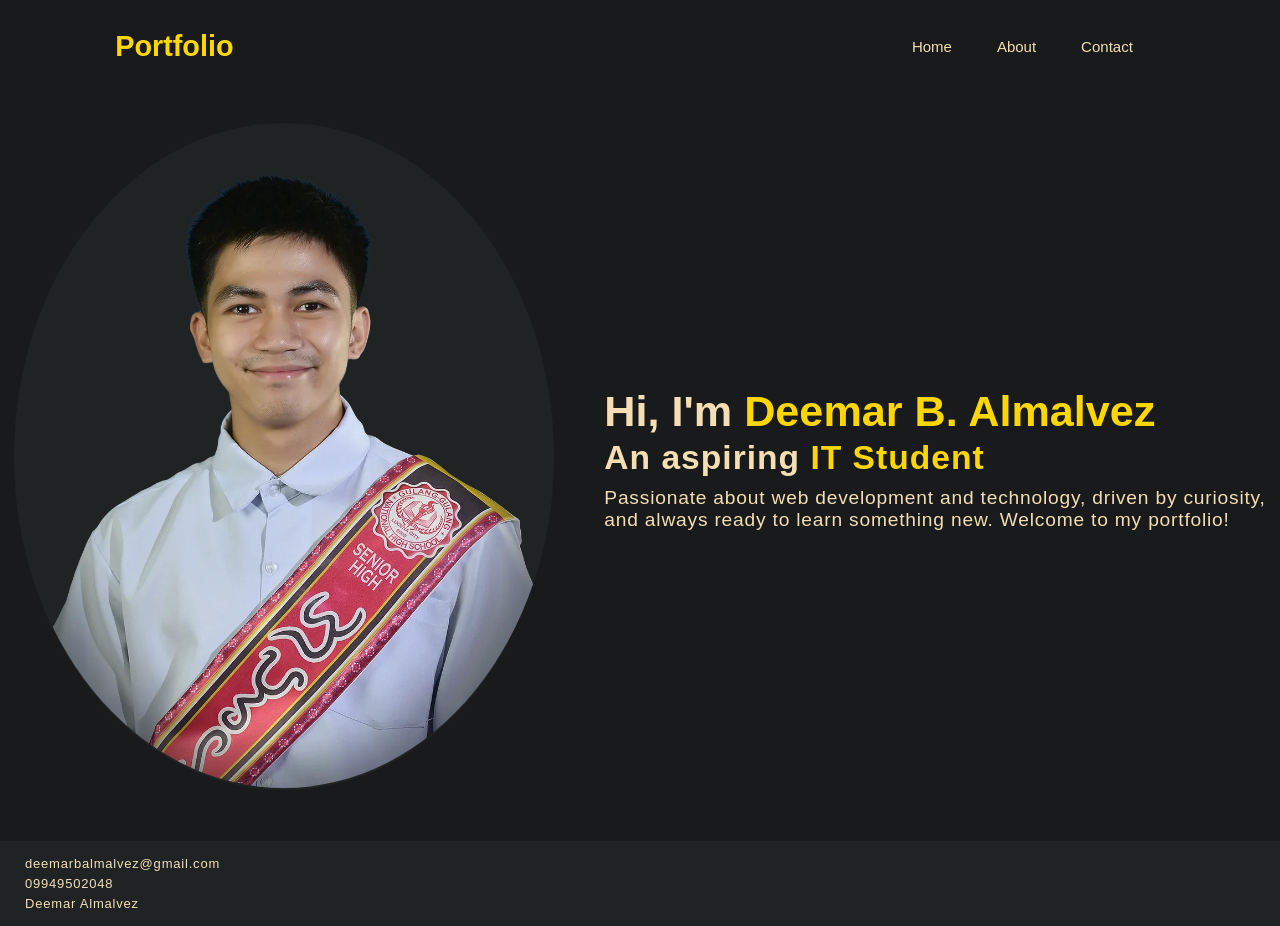
<file: index.html>
<!DOCTYPE html>
<html lang="en">
<head>
    <meta charset="UTF-8">
    <meta name="viewport" content="width=device-width, initial-scale=1.0">
    <title>Portfolio</title>
    <link rel="stylesheet" href="design.css">
</head>
<body>
<header>
    <a href="" class="Logo">Portfolio</a>
    <nav>
        <ul><a href="index.html">Home</a></ul>
        <ul><a href="About.html">About</a></ul>
        <ul><a href="Contact.html">Contact</a></ul>
    </nav>
</header>
<section class="Home">
    <div class="HomeImg">
        <img src="Deemar.webp" alt="">
    </div>
    <div class="HomeContent">
        <h1>Hi, I'm <span>Deemar B. Almalvez</span></h1>
        <h3 class="type">An aspiring <span>IT Student</span></h3>
        <p>Passionate about web development and technology, driven by curiosity,<br> and always ready to learn something new. Welcome to my portfolio!  </p>
</section>
<footer class="HomeFooter">
    <div class="Cont">
        <ul><span class="Con">deemarbalmalvez@gmail.com</span></ul>
        <ul><span class="Con">09949502048</span></ul>
        <ul><a href="https://www.facebook.com/Teadee.0" class="Con">Deemar Almalvez</a></ul>
    </div>
</footer>
</body>
</html>
</file>
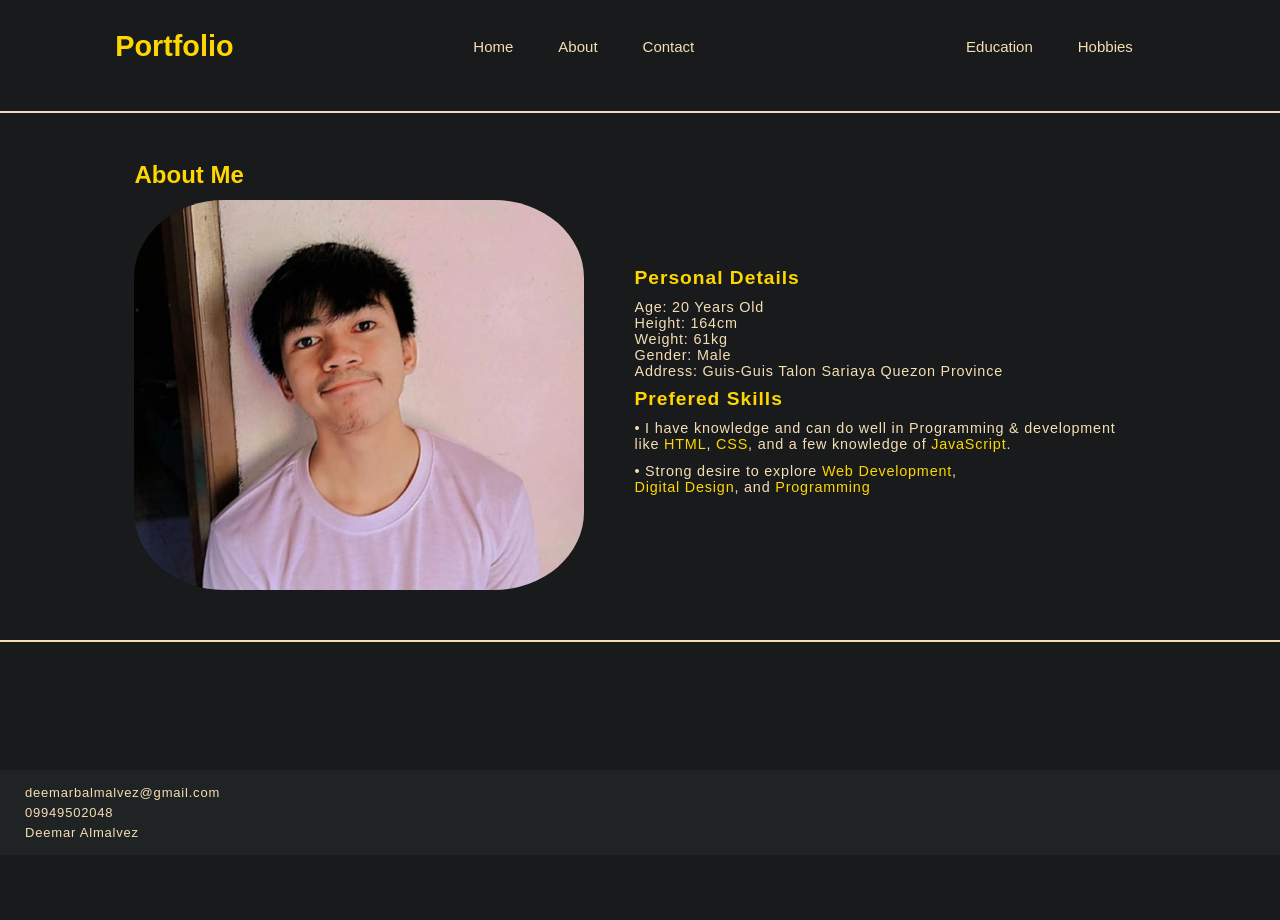
<file: About.html>
<!DOCTYPE html>
<html lang="en">
<head>
    <meta charset="UTF-8">
    <meta name="viewport" content="width=device-width, initial-scale=1.0">
    <title>Portfolio</title>
    <link rel="stylesheet" href="design.css">
</head>
<body>
<header>
    <a href="" class="Logo">Portfolio</a>
    <nav>
        <ul><a href="index.html">Home</a></ul>
        <ul><a href="About.html">About</a></ul>
        <ul><a href="Contact.html">Contact</a></ul>
    </nav>
    <nav class="nav1">
        <ul><a href="Education.html">Education</a></ul>
        <ul><a href="Hobbies.html">Hobbies</a></ul>
    </nav>
</header>

<section class="About">
    <div class="AboutImg">
        <h1>About Me</h1><br>
        <img src="Me.jpg" alt="">
    </div>
    <div class="AboutContent">
        <h1>Personal Details</h1>
        <p>Age: 20 Years Old</p>
        <p>Height: 164cm</p>
        <p>Weight: 61kg</p>
        <p>Gender: Male</p>
        <p>Address: Guis-Guis Talon Sariaya Quezon Province</p>
        <div class="AboutContent1">
        <h1>Prefered Skills</h1>
        <p>• I have knowledge and can do well in Programming & development <br> like <span>HTML</span>, <span>CSS</span>, and a few knowledge of <span>JavaScript</span>.</p><br>
        <p>• Strong desire to explore <span>Web Development</span>,<br> <span>Digital Design</span>, and <span>Programming</span></p>
        </div>
    </div>
</section>
<footer class="HomeFooter">
    <div class="Cont">
        <ul><span class="Con">deemarbalmalvez@gmail.com</span></ul>
        <ul><span class="Con">09949502048</span></ul>
        <ul><a href="https://www.facebook.com/Teadee.0" class="Con">Deemar Almalvez</a></ul>
    </div>
</footer>
</body>
</html>
</file>
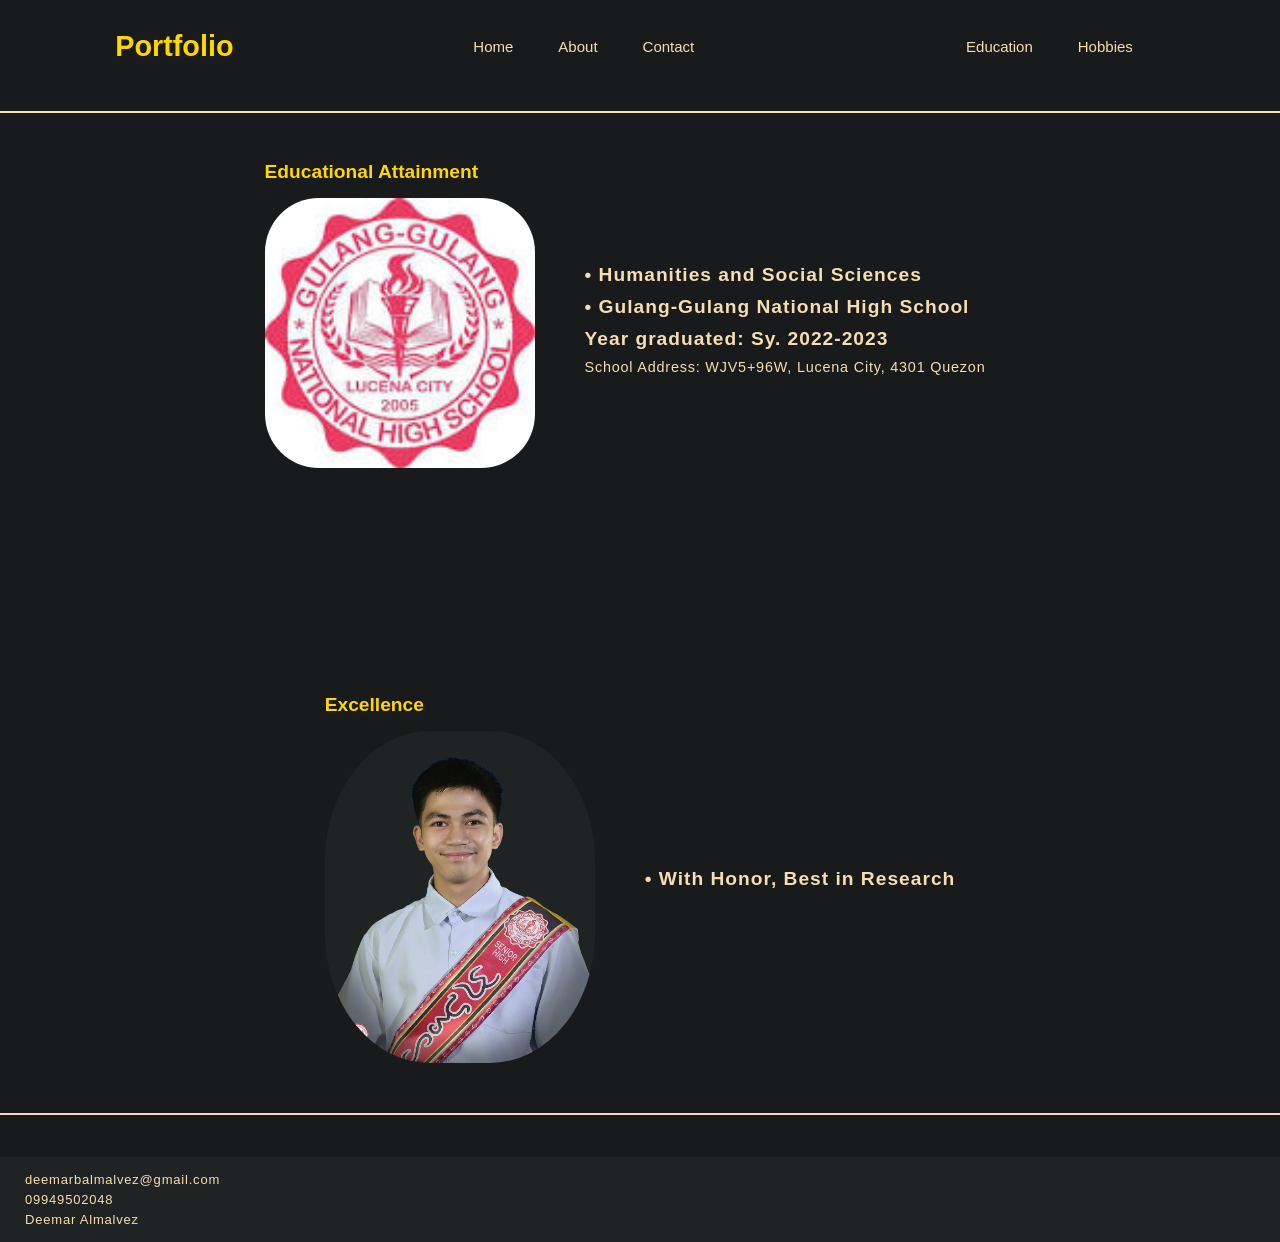
<file: Education.html>
<!DOCTYPE html>
<html lang="en">
<head>
    <meta charset="UTF-8">
    <meta name="viewport" content="width=device-width, initial-scale=1.0">
    <title>Portfolio</title>
    <link rel="stylesheet" href="design.css">
</head>
<body>
<header>
    <a href="" class="Logo">Portfolio</a>
    <nav>
        <ul><a href="index.html">Home</a></ul>
        <ul><a href="About.html">About</a></ul>
        <ul><a href="Contact.html">Contact</a></ul>
    </nav>
     <nav class="nav1">
        <ul><a href="Education.html">Education</a></ul>
        <ul><a href="Hobbies.html">Hobbies</a></ul>
    </nav>
</header>
<section class="Education">
    <div class="Educationimg">
        <h1>Educational Attainment</h1>
        <img src="images.jpg" alt="">
    </div>
    <div class="EducationContent">
        <h1>• Humanities and Social Sciences</h1>
        <h1>• Gulang-Gulang National High School</h1>
        <h1>Year graduated: Sy. 2022-2023</h1>
        <p>School Address: WJV5+96W, Lucena City, 4301 Quezon</p>
</section>
<section class="Education1">
    <div class="Educationimg1">
        <h1>Excellence</h1>
        <img src="Deemar.webp" alt="">
    </div>
    <div class="EducationContent">
        <h1>• With Honor, Best in Research</h1>
</section>
<br><br>
<footer class="HomeFooter">
    <div class="Cont">
        <ul><span class="Con">deemarbalmalvez@gmail.com</span></ul>
        <ul><span class="Con">09949502048</span></ul>
        <ul><a href="https://www.facebook.com/Teadee.0" class="Con">Deemar Almalvez</a></ul>
    </div>
</footer>
</body>
</html>
</file>
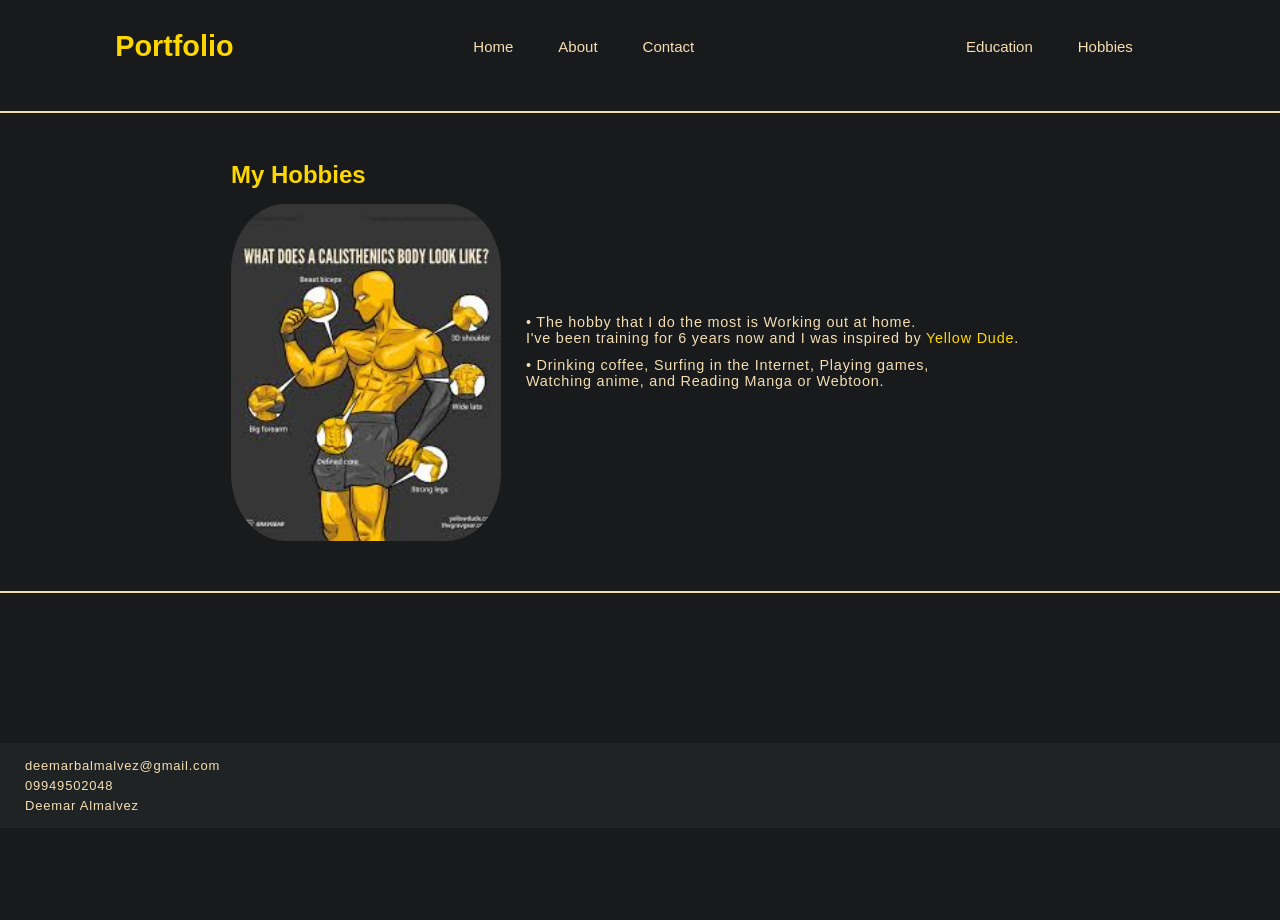
<file: Hobbies.html>
<!DOCTYPE html>
<html lang="en">
<head>
    <meta charset="UTF-8">
    <meta name="viewport" content="width=device-width, initial-scale=1.0">
    <title>Portfolio</title>
    <link rel="stylesheet" href="design.css">
</head>
<body>
<header>
    <a href="" class="Logo">Portfolio</a>
    <nav>
        <ul><a href="index.html">Home</a></ul>
        <ul><a href="About.html">About</a></ul>
        <ul><a href="Contact.html">Contact</a></ul>
    </nav>
     <nav class="nav1">
        <ul><a href="Education.html">Education</a></ul>
        <ul><a href="Hobbies.html">Hobbies</a></ul>
    </nav>
</header>
<section class="Hobbies">
    <div class="Hobbiesimg">
        <h1>My Hobbies</h1>
        <img src="Yellow Dude.jpg" alt="">
    </div>
    <div class="HobbiesContent">
    <p>• The hobby that I do the most is Working out at home. <br>I've been training for 6 years now and I was inspired by <span>Yellow Dude</span>.</p><br>
    <p>• Drinking coffee, Surfing in the Internet, Playing games, <br>Watching anime, and Reading Manga or Webtoon.</p>
</section>
<br><br>
<footer class="HomeFooter">
    <div class="Cont">
        <ul><span class="Con">deemarbalmalvez@gmail.com</span></ul>
        <ul><span class="Con">09949502048</span></ul>
        <ul><a href="https://www.facebook.com/Teadee.0" class="Con">Deemar Almalvez</a></ul>
    </div>
</footer>
</body>
</html>
</file>
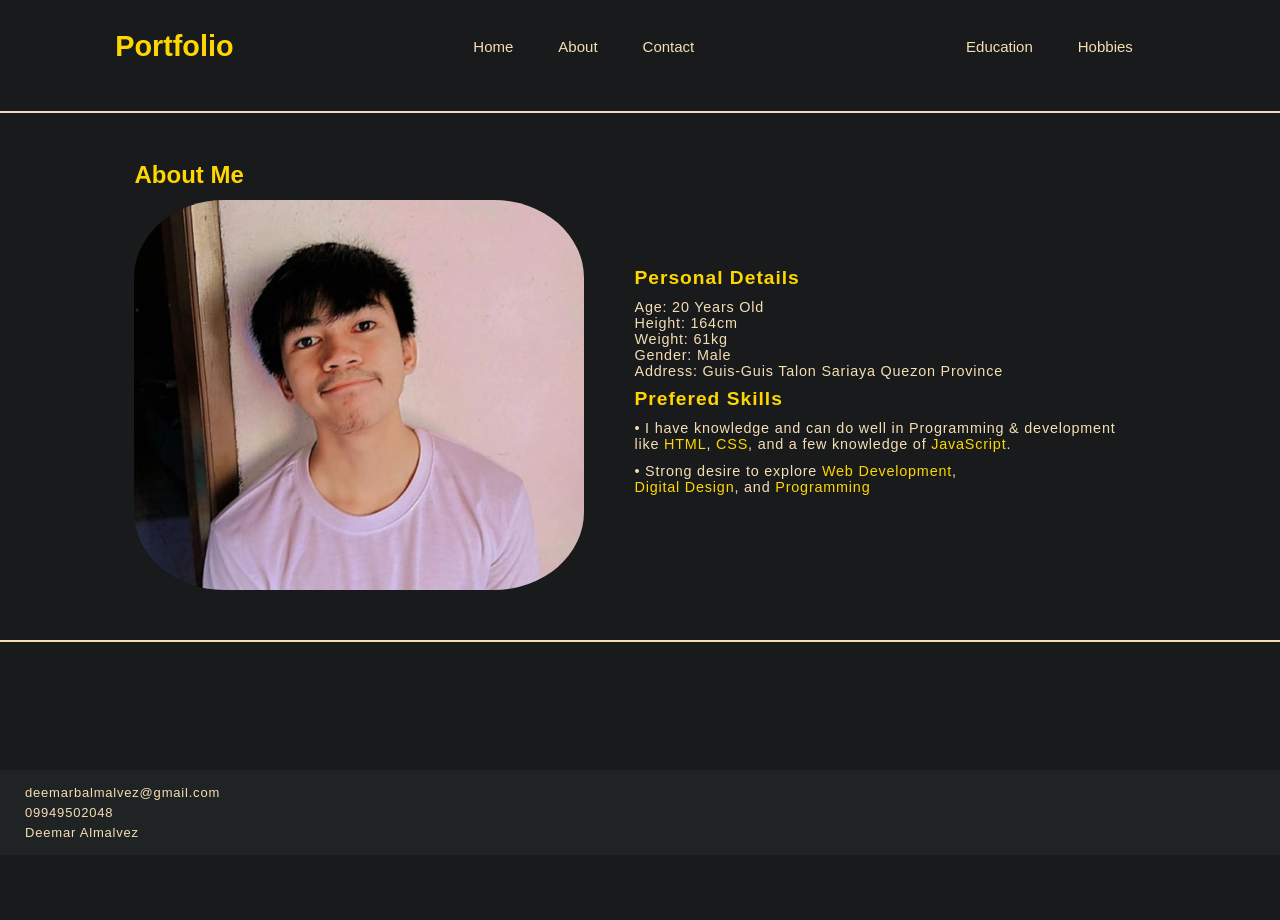
<file: Portfolio/About.html>
<!DOCTYPE html>
<html lang="en">
<head>
    <meta charset="UTF-8">
    <meta name="viewport" content="width=device-width, initial-scale=1.0">
    <title>Portfolio</title>
    <link rel="stylesheet" href="design.css">
</head>
<body>
<header>
    <a href="" class="Logo">Portfolio</a>
    <nav>
        <ul><a href="index.html">Home</a></ul>
        <ul><a href="About.html">About</a></ul>
        <ul><a href="Contact.html">Contact</a></ul>
    </nav>
    <nav class="nav1">
        <ul><a href="Education.html">Education</a></ul>
        <ul><a href="Hobbies.html">Hobbies</a></ul>
    </nav>
</header>

<section class="About">
    <div class="AboutImg">
        <h1>About Me</h1><br>
        <img src="Me.jpg" alt="">
    </div>
    <div class="AboutContent">
        <h1>Personal Details</h1>
        <p>Age: 20 Years Old</p>
        <p>Height: 164cm</p>
        <p>Weight: 61kg</p>
        <p>Gender: Male</p>
        <p>Address: Guis-Guis Talon Sariaya Quezon Province</p>
        <div class="AboutContent1">
        <h1>Prefered Skills</h1>
        <p>• I have knowledge and can do well in Programming & development <br> like <span>HTML</span>, <span>CSS</span>, and a few knowledge of <span>JavaScript</span>.</p><br>
        <p>• Strong desire to explore <span>Web Development</span>,<br> <span>Digital Design</span>, and <span>Programming</span></p>
        </div>
    </div>
</section>
<footer class="HomeFooter">
    <div class="Cont">
        <ul><span class="Con">deemarbalmalvez@gmail.com</span></ul>
        <ul><span class="Con">09949502048</span></ul>
        <ul><a href="https://www.facebook.com/Teadee.0" class="Con">Deemar Almalvez</a></ul>
    </div>
</footer>
</body>
</html>
</file>
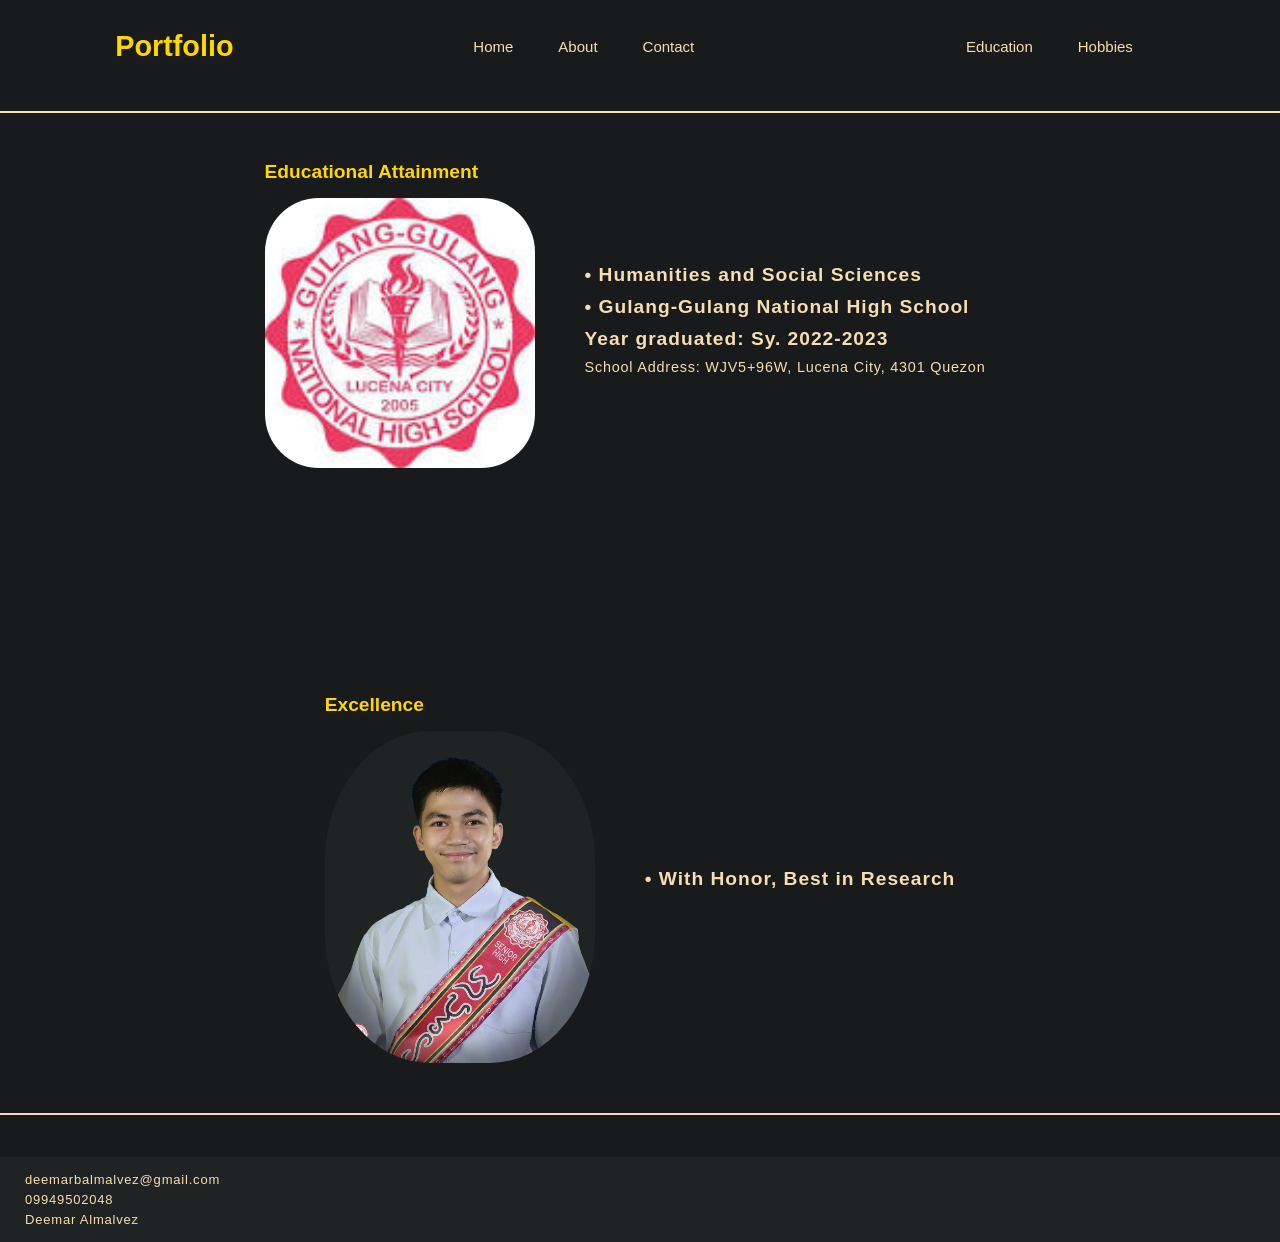
<file: Portfolio/Education.html>
<!DOCTYPE html>
<html lang="en">
<head>
    <meta charset="UTF-8">
    <meta name="viewport" content="width=device-width, initial-scale=1.0">
    <title>Portfolio</title>
    <link rel="stylesheet" href="design.css">
</head>
<body>
<header>
    <a href="" class="Logo">Portfolio</a>
    <nav>
        <ul><a href="index.html">Home</a></ul>
        <ul><a href="About.html">About</a></ul>
        <ul><a href="Contact.html">Contact</a></ul>
    </nav>
     <nav class="nav1">
        <ul><a href="Education.html">Education</a></ul>
        <ul><a href="Hobbies.html">Hobbies</a></ul>
    </nav>
</header>
<section class="Education">
    <div class="Educationimg">
        <h1>Educational Attainment</h1>
        <img src="images.jpg" alt="">
    </div>
    <div class="EducationContent">
        <h1>• Humanities and Social Sciences</h1>
        <h1>• Gulang-Gulang National High School</h1>
        <h1>Year graduated: Sy. 2022-2023</h1>
        <p>School Address: WJV5+96W, Lucena City, 4301 Quezon</p>
</section>
<section class="Education1">
    <div class="Educationimg1">
        <h1>Excellence</h1>
        <img src="Deemar.webp" alt="">
    </div>
    <div class="EducationContent">
        <h1>• With Honor, Best in Research</h1>
</section>
<br><br>
<footer class="HomeFooter">
    <div class="Cont">
        <ul><span class="Con">deemarbalmalvez@gmail.com</span></ul>
        <ul><span class="Con">09949502048</span></ul>
        <ul><a href="https://www.facebook.com/Teadee.0" class="Con">Deemar Almalvez</a></ul>
    </div>
</footer>
</body>
</html>
</file>
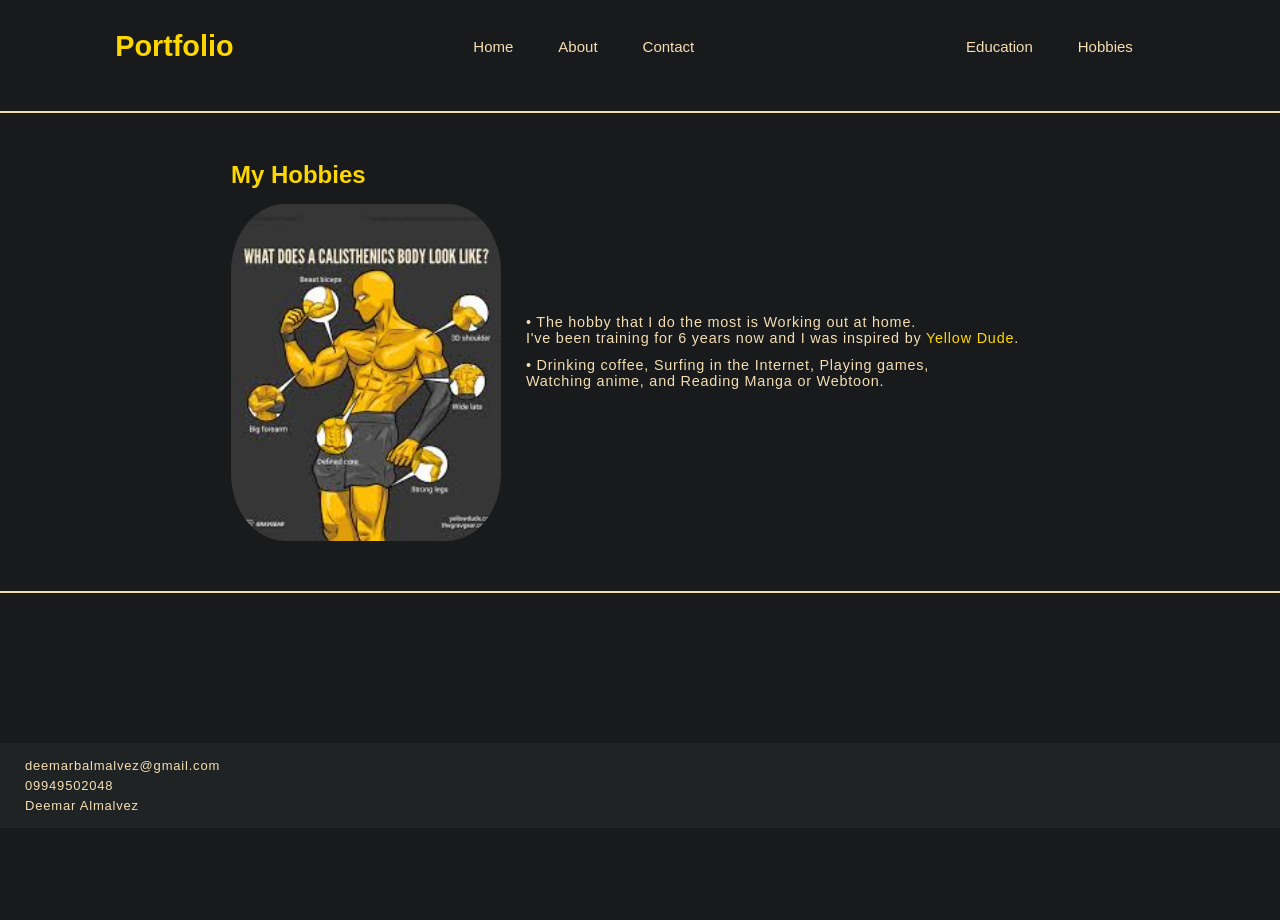
<file: Portfolio/Hobbies.html>
<!DOCTYPE html>
<html lang="en">
<head>
    <meta charset="UTF-8">
    <meta name="viewport" content="width=device-width, initial-scale=1.0">
    <title>Portfolio</title>
    <link rel="stylesheet" href="design.css">
</head>
<body>
<header>
    <a href="" class="Logo">Portfolio</a>
    <nav>
        <ul><a href="index.html">Home</a></ul>
        <ul><a href="About.html">About</a></ul>
        <ul><a href="Contact.html">Contact</a></ul>
    </nav>
     <nav class="nav1">
        <ul><a href="Education.html">Education</a></ul>
        <ul><a href="Hobbies.html">Hobbies</a></ul>
    </nav>
</header>
<section class="Hobbies">
    <div class="Hobbiesimg">
        <h1>My Hobbies</h1>
        <img src="Yellow Dude.jpg" alt="">
    </div>
    <div class="HobbiesContent">
    <p>• The hobby that I do the most is Working out at home. <br>I've been training for 6 years now and I was inspired by <span>Yellow Dude</span>.</p><br>
    <p>• Drinking coffee, Surfing in the Internet, Playing games, <br>Watching anime, and Reading Manga or Webtoon.</p>
</section>
<br><br>
<footer class="HomeFooter">
    <div class="Cont">
        <ul><span class="Con">deemarbalmalvez@gmail.com</span></ul>
        <ul><span class="Con">09949502048</span></ul>
        <ul><a href="https://www.facebook.com/Teadee.0" class="Con">Deemar Almalvez</a></ul>
    </div>
</footer>
</body>
</html>
</file>
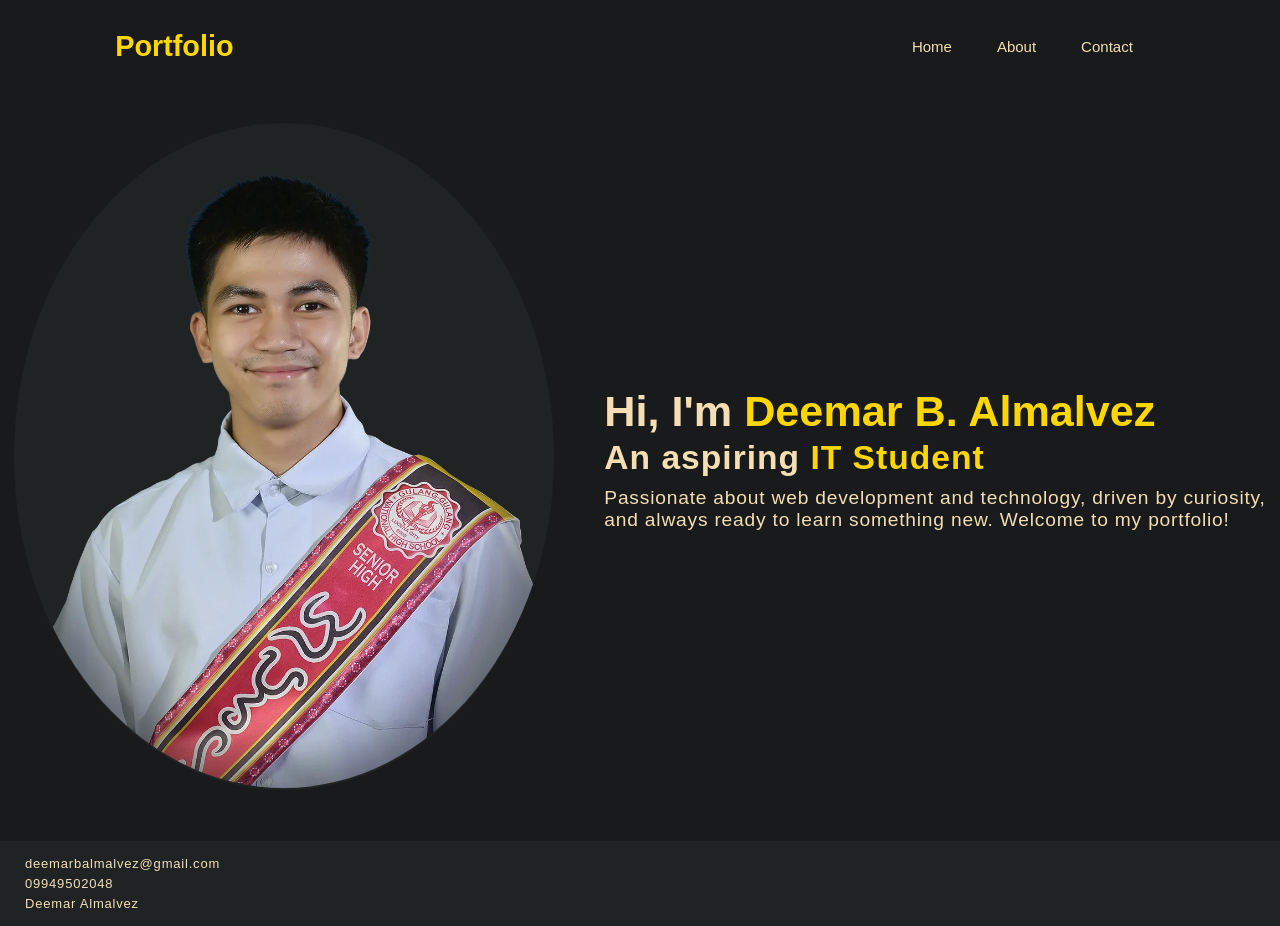
<file: Portfolio/Home.html>
<!DOCTYPE html>
<html lang="en">
<head>
    <meta charset="UTF-8">
    <meta name="viewport" content="width=device-width, initial-scale=1.0">
    <title>Portfolio</title>
    <link rel="stylesheet" href="design.css">
</head>
<body>
<header>
    <a href="" class="Logo">Portfolio</a>
    <nav>
        <ul><a href="Home.html">Home</a></ul>
        <ul><a href="About.html">About</a></ul>
        <ul><a href="Contact.html">Contact</a></ul>
    </nav>
</header>
<section class="Home">
    <div class="HomeImg">
        <img src="Deemar.webp" alt="">
    </div>
    <div class="HomeContent">
        <h1>Hi, I'm <span>Deemar B. Almalvez</span></h1>
        <h3 class="type">An aspiring <span>IT Student</span></h3>
        <p>Passionate about web development and technology, driven by curiosity,<br> and always ready to learn something new. Welcome to my portfolio!  </p>
</section>
<footer class="HomeFooter">
    <div class="Cont">
        <ul><span class="Con">deemarbalmalvez@gmail.com</span></ul>
        <ul><span class="Con">09949502048</span></ul>
        <ul><a href="https://www.facebook.com/Teadee.0" class="Con">Deemar Almalvez</a></ul>
    </div>
</footer>
</body>
</html>
</file>
<file: design.css>
*{
    margin: 0;
    padding: 0;
    text-decoration: none;
    box-sizing: border-box;
    outline: none;
    font-family: "Lucida Sans", "Lucida Grande", "Verdana", sans-serif;
}
html{
    font-size: 60%;
}
body{
    width: 100%;
    height: 100vh ;
    background-color: #181A1B;
    color: wheat;
}
header{
    margin-top: 20px;
    top: 0;
    left: 0;
    width: 100%;
    padding: 1rem 9%;
    display: flex;
    justify-content: space-between;
    align-items: center; 
}
.Logo{
    font-size: 3rem;
    color: #ffd700;
    font-weight: 800;
    transition: 0.5s ease;
}
.Logo:hover{
    transform: scale(1.1);
}
nav{
    display: flex;
    justify-content: end;
    margin-right: 32px;
    ul{
        a{
            font-size: 15px;
            color: wheat;
            margin-left: 45px;
            font-weight: 500;
            transition: 0.3s ease;
            &:hover{
                color: #ffd700;
                border-bottom: 2px solid #ffd700;
            &:active{
                color: #ffd700;
                border-bottom: 2px solid #ffd700;
            }
            }
        }
    }
}
.Home{
    display: flex;
    justify-content: center;
    align-items: center;
    background-color: #181A1B;
    margin-top: 4%;
    margin-bottom: 4%;
    .HomeContent h1{
        font-size: 4.5rem;
        font-size: 700;
        line-height: 1.3;
    }
    .HomeContent h3{
        font-size: 3.5rem;
        margin-bottom: 1rem;
        font-weight: 700;
        letter-spacing: 1px;
    }
    .HomeContent p{
        font-size: 2rem;
        letter-spacing: 0.8px;
    }
    .HomeImg{
        background-color: #202324;
        border-radius: 50%;
        margin-right: 50px;  
    }
    img{
        position: relative;
        width: 60vh;
        border-radius: 50%;
        box-shadow: 0 0 25px solid #ffd700;  
    }
    img:hover{
        font-size: 1.8rem;
        font-weight: 500;
    }
}
span{
    color: #ffd700;
}
footer {
  bottom: 0;
  left: 0;
  width: 100%;
  background: #202324;
  padding: 10px 0;
    .Cont{
        margin: 5px;
    }
    .Con{
        color: wheat;
        font-size: 13px;
        letter-spacing: 0.8px;
        margin-left: 20px;
    }
    ul{
        margin-top: 5px;
    }
}
.About{
    display: flex;
    justify-content: center;
    align-items: center;
    background-color: #181A1B;
    margin-top: 3%;
    margin-bottom: 10%;
    padding: 5rem;
    border-bottom: 2px solid wheat;
    border-top: 2px solid wheat;
    .AboutContent h1{
        font-size: 2rem;
        margin-bottom: 1rem;
        margin-top: 1rem;
        font-weight: 700;
        letter-spacing: 1px;
        color: #ffd700;
    }
    .AboutContent p{
        font-size: 1.5rem;
        letter-spacing: 0.8px;
        margin-right: 30px;
    }
    .AboutImg{
        border-radius: 20%;
        margin-right: 50px;
    }
    .AboutImg h1{
        color: #ffd700;
        font-size: 2.5rem;
        
    }
    img{
        position: relative;
        width: 50vh;
        border-radius: 20%;
        box-shadow: 0 0 25px solid #ffd700;  
    }
}
.Hobbies{
    display: flex;
    justify-content: center;
    align-items: center;
    background-color: #181A1B;
    margin-top: 3%;
    margin-bottom: 10%;
    padding: 5rem;
    border-bottom: 2px solid wheat;
    border-top: 2px solid wheat;
    .HobbiesContent h1{
        font-size: 2rem;
        margin-bottom: 1rem;
        margin-top: 1rem;
        font-weight: 700;
        letter-spacing: 1px;
        color: #ffd700;
    }
    .HobbiesContent p{
        font-size: 1.5rem;
        letter-spacing: 0.8px;
        margin-right: 30px;
    }
    .Hobbiesimg1{
        border-radius: 20%;
        margin-right: 50px;
    }
    .Hobbiesimg h1{
        margin-bottom: 15px;
        color: #ffd700;
        font-size: 2.5rem;
        
    }
    img{
        position: relative;
        width: 30vh;
        border-radius: 20%;
        box-shadow: 0 0 25px solid #ffd700;  
        margin-right: 25px;
    }
}
.Education{
    display: flex;
    justify-content: center;
    align-items: center;
    background-color: #181A1B;
    margin-top: 3%;
    margin-bottom: 10%;
    padding: 5rem;
    border-top: 2px solid wheat;
    .EducationContent h1{
        font-size: 2rem;
        margin-bottom: 1rem;
        margin-top: 1rem;
        font-weight: 700;
        letter-spacing: 1px;
        color: wheat;
    }
    .EducationContent p{
        font-size: 1.5rem;
        letter-spacing: 0.8px;
        margin-right: 30px;
    }
    .Educationimg{
        border-radius: 20%;
        margin-right: 50px;
    }
    .Educationimg h1{
        margin-bottom: 15px;
        color: #ffd700;
        font-size: 2rem;
    }
    img{
        position: relative;
        width: 30vh;
        border-radius: 20%;
        box-shadow: 0 0 25px solid #ffd700;  
    }
}
.Education1{
    display: flex;
    justify-content: center;
    align-items: center;
    background-color: #181A1B;
    margin-top: 3%;
    margin-bottom: 10%;
    padding: 5rem;
    border-bottom: 2px solid wheat;
    margin-bottom: 20px;
    .EducationContent h1{
        font-size: 2rem;
        margin-bottom: 1rem;
        margin-top: 1rem;
        font-weight: 700;
        letter-spacing: 1px;
        color: wheat;
    }
    .EducationContent1 p{
        font-size: 1.5rem;
        letter-spacing: 0.8px;
        margin-right: 30px;
    }
    .Educationimg1{
        margin-right: 50px;
        border-radius: 39%;
        margin-right: 50px;  
    }
    .Educationimg1 h1{
        margin-bottom: 15px;
        color: #ffd700;
        font-size: 2rem;
    }
    img{
        background-color: #202324;
        position: relative;
        width: 30vh;
        border-radius: 39%;
        box-shadow: 0 0 25px solid #ffd700;  
    }
}
.Contact{
    background-color: #181A1B;
    margin-top: 3%;
    margin-bottom: 10%;
    padding: 5rem;
    border-bottom: 2px solid wheat;
    border-top: 2px solid wheat;
    .ContactContent{
        display: flex;
    }
    ul{
        font-size: 2rem;
        margin-bottom: 1rem;
        margin-top: 1rem;
        font-weight: 700;
        letter-spacing: 1px;
    }
    .CT{
        color: wheat;
    }
    .Ct1{
        margin-left: 15px;
    }
    .Link{
        padding-right: 15px;
    }
    .Link1{
        padding-right: 38px;
    }
    a{
        color: wheat;
    }
}

@media (max-width: 1000px){
    .Home{
        img{
            width: 45vh;
        }
        .HomeContent h1{
            font-size: 3rem;
            font-size: 700;
            line-height: 1.3;
        }
        .HomeContent h3{
            font-size: 2rem;
            margin-bottom: 1rem;
            font-weight: 700;
            letter-spacing: 1px;
        }
        .HomeContent p{
            font-size: 1.5rem;
            letter-spacing: 0.8px;
        }
        .HomeImg{
            margin-left: 10px;
        }
    }
}

@media (max-width: 992px) and (min-width: 769) {
    .Home{
        img{
            width: 25vh;
        }
        .HomeContent h1{
            font-size: 1.5rem;
            font-size: 700;
            line-height: 1.3;
        }
        .HomeContent h3{
            font-size: 0.8rem;
            margin-bottom: 1rem;
            font-weight: 700;
            letter-spacing: 1px;
        }
        .HomeContent p{
            font-size: 0.3rem;
            letter-spacing: 0.8px;
        }
        .HomeImg{
            margin-left: 10px;
        }
    }
}
@media (max-width: 768){
    .Home{
        img{
            width: 20vh;
        }
        .HomeContent h1{
            font-size: 0.8rem;
            font-size: 700;
            line-height: 1.3;
        }
        .HomeContent h3{
            font-size: 0.5rem;
            margin-bottom: 1rem;
            font-weight: 700;
            letter-spacing: 1px;
        }
        .HomeContent p{
            font-size: 0.1rem;
            letter-spacing: 0.8px;
        }
        .HomeImg{
            margin-left: 10px;
        }
    }
    .Logo{
    font-size: 1rem;
    }
    nav{
        display: flex;
        justify-content: end;
        margin-right: 2px;
        ul{
            a{
                font-size: 10px;
            }
        }
    }

}
</file>
<file: Portfolio/design.css>
*{
    margin: 0;
    padding: 0;
    text-decoration: none;
    box-sizing: border-box;
    outline: none;
    font-family: "Lucida Sans", "Lucida Grande", "Verdana", sans-serif;
}
html{
    font-size: 60%;
}
body{
    width: 100%;
    height: 100vh ;
    background-color: #181A1B;
    color: wheat;
}
header{
    margin-top: 20px;
    top: 0;
    left: 0;
    width: 100%;
    padding: 1rem 9%;
    display: flex;
    justify-content: space-between;
    align-items: center; 
}
.Logo{
    font-size: 3rem;
    color: #ffd700;
    font-weight: 800;
    transition: 0.5s ease;
}
.Logo:hover{
    transform: scale(1.1);
}
nav{
    display: flex;
    justify-content: end;
    margin-right: 32px;
    ul{
        a{
            font-size: 15px;
            color: wheat;
            margin-left: 45px;
            font-weight: 500;
            transition: 0.3s ease;
            &:hover{
                color: #ffd700;
                border-bottom: 2px solid #ffd700;
            &:active{
                color: #ffd700;
                border-bottom: 2px solid #ffd700;
            }
            }
        }
    }
}
.Home{
    display: flex;
    justify-content: center;
    align-items: center;
    background-color: #181A1B;
    margin-top: 4%;
    margin-bottom: 4%;
    .HomeContent h1{
        font-size: 4.5rem;
        font-size: 700;
        line-height: 1.3;
    }
    .HomeContent h3{
        font-size: 3.5rem;
        margin-bottom: 1rem;
        font-weight: 700;
        letter-spacing: 1px;
    }
    .HomeContent p{
        font-size: 2rem;
        letter-spacing: 0.8px;
    }
    .HomeImg{
        background-color: #202324;
        border-radius: 50%;
        margin-right: 50px;  
    }
    img{
        position: relative;
        width: 60vh;
        border-radius: 50%;
        box-shadow: 0 0 25px solid #ffd700;  
    }
    img:hover{
        font-size: 1.8rem;
        font-weight: 500;
    }
}
span{
    color: #ffd700;
}
footer {
  bottom: 0;
  left: 0;
  width: 100%;
  background: #202324;
  padding: 10px 0;
    .Cont{
        margin: 5px;
    }
    .Con{
        color: wheat;
        font-size: 13px;
        letter-spacing: 0.8px;
        margin-left: 20px;
    }
    ul{
        margin-top: 5px;
    }
}
.About{
    display: flex;
    justify-content: center;
    align-items: center;
    background-color: #181A1B;
    margin-top: 3%;
    margin-bottom: 10%;
    padding: 5rem;
    border-bottom: 2px solid wheat;
    border-top: 2px solid wheat;
    .AboutContent h1{
        font-size: 2rem;
        margin-bottom: 1rem;
        margin-top: 1rem;
        font-weight: 700;
        letter-spacing: 1px;
        color: #ffd700;
    }
    .AboutContent p{
        font-size: 1.5rem;
        letter-spacing: 0.8px;
        margin-right: 30px;
    }
    .AboutImg{
        border-radius: 20%;
        margin-right: 50px;
    }
    .AboutImg h1{
        color: #ffd700;
        font-size: 2.5rem;
        
    }
    img{
        position: relative;
        width: 50vh;
        border-radius: 20%;
        box-shadow: 0 0 25px solid #ffd700;  
    }
}
.Hobbies{
    display: flex;
    justify-content: center;
    align-items: center;
    background-color: #181A1B;
    margin-top: 3%;
    margin-bottom: 10%;
    padding: 5rem;
    border-bottom: 2px solid wheat;
    border-top: 2px solid wheat;
    .HobbiesContent h1{
        font-size: 2rem;
        margin-bottom: 1rem;
        margin-top: 1rem;
        font-weight: 700;
        letter-spacing: 1px;
        color: #ffd700;
    }
    .HobbiesContent p{
        font-size: 1.5rem;
        letter-spacing: 0.8px;
        margin-right: 30px;
    }
    .Hobbiesimg1{
        border-radius: 20%;
        margin-right: 50px;
    }
    .Hobbiesimg h1{
        margin-bottom: 15px;
        color: #ffd700;
        font-size: 2.5rem;
        
    }
    img{
        position: relative;
        width: 30vh;
        border-radius: 20%;
        box-shadow: 0 0 25px solid #ffd700;  
        margin-right: 25px;
    }
}
.Education{
    display: flex;
    justify-content: center;
    align-items: center;
    background-color: #181A1B;
    margin-top: 3%;
    margin-bottom: 10%;
    padding: 5rem;
    border-top: 2px solid wheat;
    .EducationContent h1{
        font-size: 2rem;
        margin-bottom: 1rem;
        margin-top: 1rem;
        font-weight: 700;
        letter-spacing: 1px;
        color: wheat;
    }
    .EducationContent p{
        font-size: 1.5rem;
        letter-spacing: 0.8px;
        margin-right: 30px;
    }
    .Educationimg{
        border-radius: 20%;
        margin-right: 50px;
    }
    .Educationimg h1{
        margin-bottom: 15px;
        color: #ffd700;
        font-size: 2rem;
    }
    img{
        position: relative;
        width: 30vh;
        border-radius: 20%;
        box-shadow: 0 0 25px solid #ffd700;  
    }
}
.Education1{
    display: flex;
    justify-content: center;
    align-items: center;
    background-color: #181A1B;
    margin-top: 3%;
    margin-bottom: 10%;
    padding: 5rem;
    border-bottom: 2px solid wheat;
    margin-bottom: 20px;
    .EducationContent h1{
        font-size: 2rem;
        margin-bottom: 1rem;
        margin-top: 1rem;
        font-weight: 700;
        letter-spacing: 1px;
        color: wheat;
    }
    .EducationContent1 p{
        font-size: 1.5rem;
        letter-spacing: 0.8px;
        margin-right: 30px;
    }
    .Educationimg1{
        margin-right: 50px;
        border-radius: 39%;
        margin-right: 50px;  
    }
    .Educationimg1 h1{
        margin-bottom: 15px;
        color: #ffd700;
        font-size: 2rem;
    }
    img{
        background-color: #202324;
        position: relative;
        width: 30vh;
        border-radius: 39%;
        box-shadow: 0 0 25px solid #ffd700;  
    }
}
.Contact{
    background-color: #181A1B;
    margin-top: 3%;
    margin-bottom: 10%;
    padding: 5rem;
    border-bottom: 2px solid wheat;
    border-top: 2px solid wheat;
    .ContactContent{
        display: flex;
    }
    ul{
        font-size: 2rem;
        margin-bottom: 1rem;
        margin-top: 1rem;
        font-weight: 700;
        letter-spacing: 1px;
    }
    .CT{
        color: wheat;
    }
    .Ct1{
        margin-left: 15px;
    }
    .Link{
        padding-right: 15px;
    }
    .Link1{
        padding-right: 38px;
    }
    a{
        color: wheat;
    }
}

@media (max-width: 1000px){
    .Home{
        img{
            width: 45vh;
        }
        .HomeContent h1{
            font-size: 3rem;
            font-size: 700;
            line-height: 1.3;
        }
        .HomeContent h3{
            font-size: 2rem;
            margin-bottom: 1rem;
            font-weight: 700;
            letter-spacing: 1px;
        }
        .HomeContent p{
            font-size: 1.5rem;
            letter-spacing: 0.8px;
        }
        .HomeImg{
            margin-left: 10px;
        }
    }
}

@media (max-width: 992px) and (min-width: 769) {
    .Home{
        img{
            width: 25vh;
        }
        .HomeContent h1{
            font-size: 1.5rem;
            font-size: 700;
            line-height: 1.3;
        }
        .HomeContent h3{
            font-size: 0.8rem;
            margin-bottom: 1rem;
            font-weight: 700;
            letter-spacing: 1px;
        }
        .HomeContent p{
            font-size: 0.3rem;
            letter-spacing: 0.8px;
        }
        .HomeImg{
            margin-left: 10px;
        }
    }
}
@media (max-width: 768){
    .Home{
        img{
            width: 20vh;
        }
        .HomeContent h1{
            font-size: 0.8rem;
            font-size: 700;
            line-height: 1.3;
        }
        .HomeContent h3{
            font-size: 0.5rem;
            margin-bottom: 1rem;
            font-weight: 700;
            letter-spacing: 1px;
        }
        .HomeContent p{
            font-size: 0.1rem;
            letter-spacing: 0.8px;
        }
        .HomeImg{
            margin-left: 10px;
        }
    }
    .Logo{
    font-size: 1rem;
    }
    nav{
        display: flex;
        justify-content: end;
        margin-right: 2px;
        ul{
            a{
                font-size: 10px;
            }
        }
    }

}
</file>
